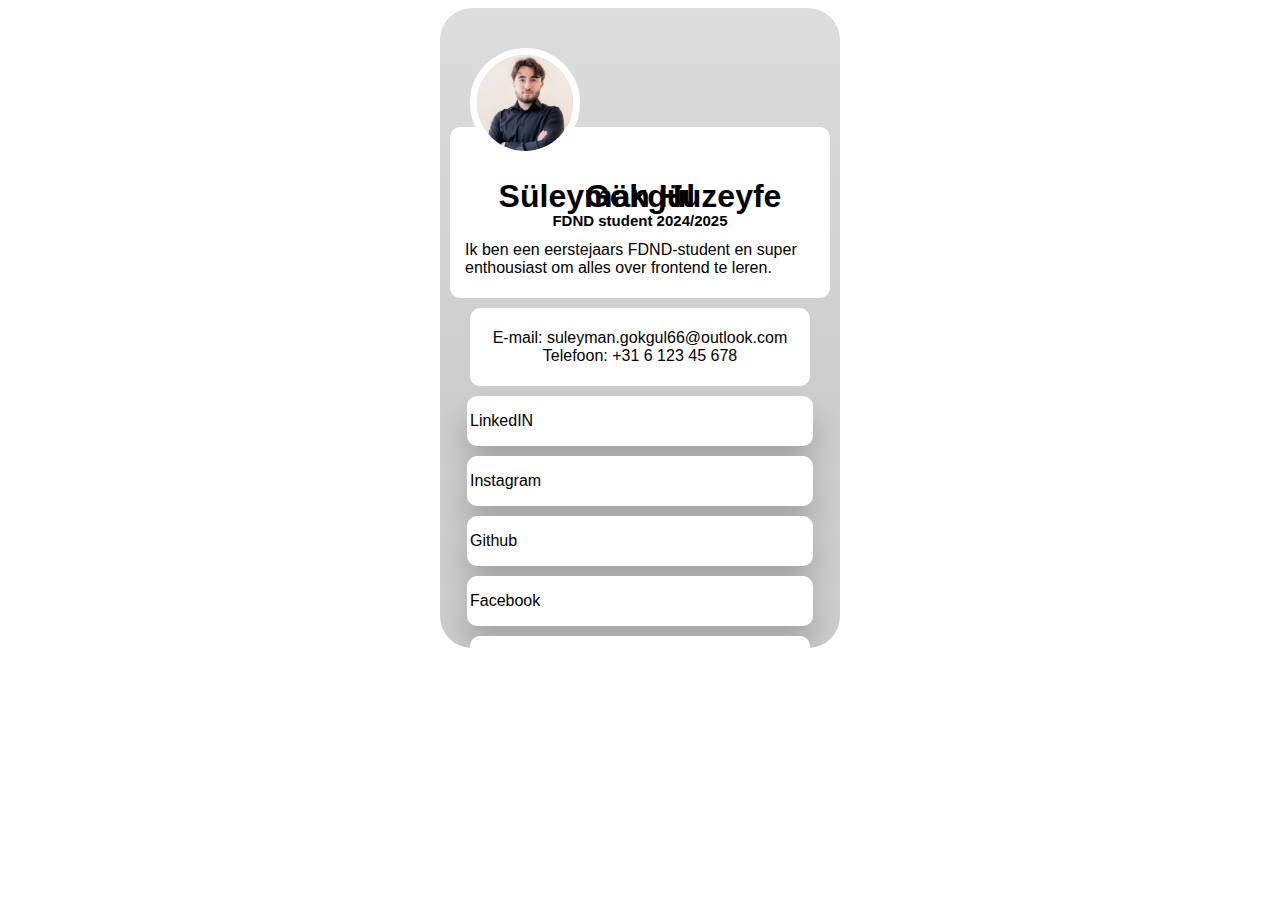
<file: index.html>
<!DOCTYPE html>
<html lang="en">
<head>
  <meta charset="UTF-8">
  <meta name="viewport" content="width=device-width, initial-scale=1.0">
  <link rel="stylesheet" href="styles/style.css">
  <title>Document</title>
</head>
<body>
  <article>
    <header>
      <img src="assets/linkedin-foto.jpg" alt="linkedin-foto">
    </header>
    

    <div>
      <h1>Süleyman Huzeyfe Gökgül</h1>
      <h2>FDND student 2024/2025</h2>
      <p> Ik ben een eerstejaars FDND-student 
        en super enthousiast om alles over 
        frontend te leren.
      </p>

    </div>

    <div class="info">
      <p>
        E-mail: suleyman.gokgul66@outlook.com
        Telefoon: +31 6 123 45 678
      </p>
    </div>
    
      <a href="https://www.linkedin.com/feed/" class="hoverbutton" >
        LinkedIN
      </a>

      <a href="https://www.instagram.com/" class="hoverbutton">
        Instagram
      </a>

      <a href="https://github.com/SuleymanHG/Visitekaart-FDND/" class="hoverbutton">
        Github
      </a>

      <a href="https://www.facebook.com/?locale=nl_NL" class="hoverbutton">
        Facebook
      </a>

      <div class="info">
        <img src="assets/frame.png" alt="qrcode" class="qrcodegit">
      </div>

  </article>



</body>
</html>
</file>
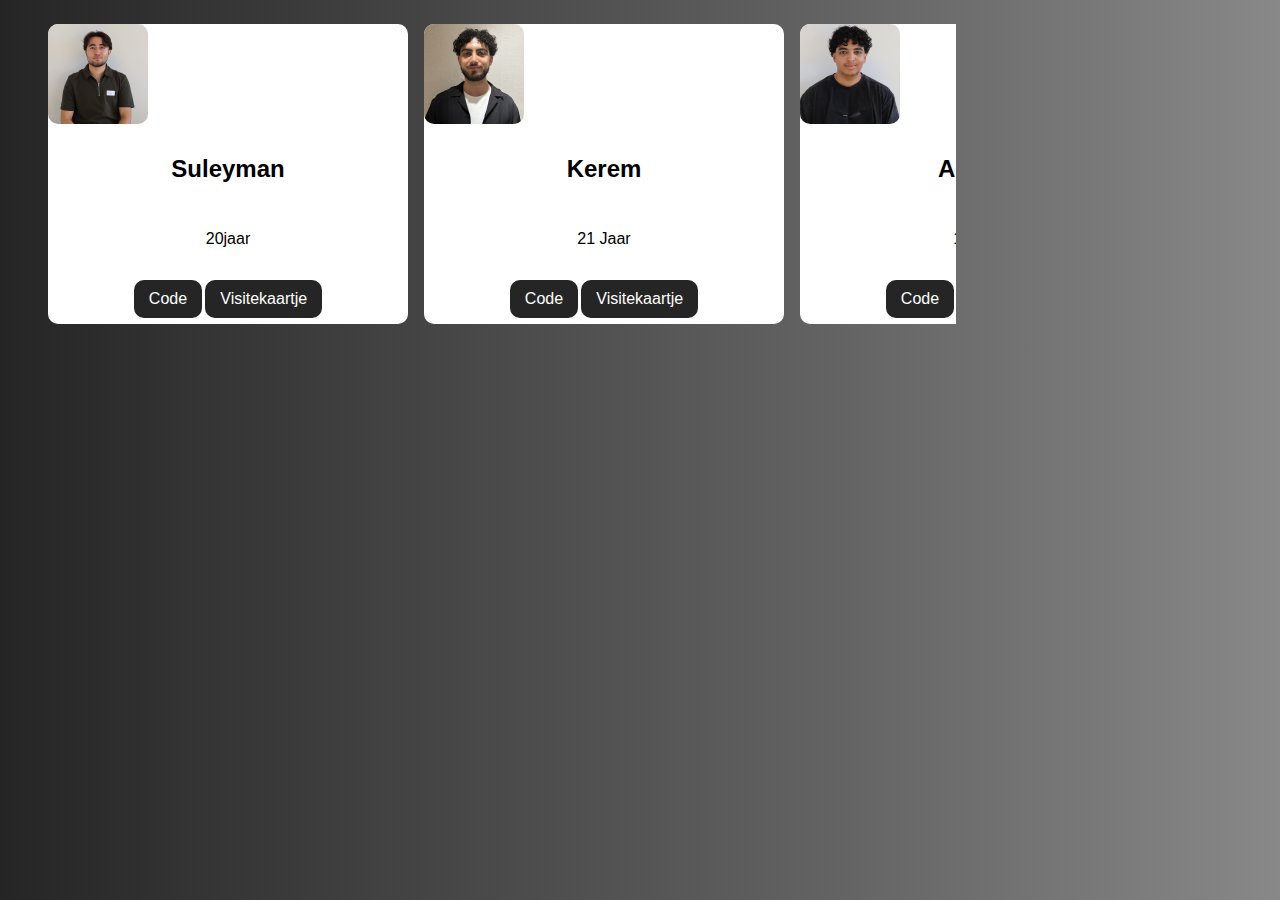
<file: squadpage.html>
<!DOCTYPE html>
<html lang="en">
<head>
    <meta charset="UTF-8">
    <meta name="viewport" content="width=device-width, initial-scale=1.0">
    <link rel="stylesheet" href="styles/squadpage.css">
    <title>Squadpage</title>
</head>
<body>
    <div>
        <!-- <div>
            <h1>Squadpage 1H</h1>
        </div> -->
        <div class="container">
            <ul>
                <li class="card">
                    <img src="assets/Afbeelding van WhatsApp op 2024-09-12 om 10.52.36_cd7869d2.jpg" alt="suleyman_img">
                    <h2>Suleyman</h2>
                    <p>20jaar</p>
                    <div class="links-kaartje">
                        <a href="#" target="_blank">Code</a>
                    <a href="#" target="_blank">Visitekaartje</a>

                    </div>
                    
                  </li>
                  <li class="card">
                   <img src="assets/Afbeelding van WhatsApp op 2024-09-12 om 10.52.41_2f38426b.jpg" alt="kerem_img">
                    <h2>Kerem</h2>
                    <p>21 Jaar</p>
                    <div class="links-kaartje">
                        <a href="#" target="_blank">Code</a>
                    <a href="#" target="_blank">Visitekaartje</a>

                    </div>
                  </li>
                  <li class="card">
                     <img src="assets/Afbeelding van WhatsApp op 2024-09-12 om 10.52.46_f0681e43.jpg" alt="anouar_img">
                      <h2>Anouar</h2>
                      <p>19 Jaar</p>
                      <div class="links-kaartje">
                        <a href="#" target="_blank">Code</a>
                    <a href="#" target="_blank">Visitekaartje</a>

                    </div>
                    </li>
                    <li class="card">
                        <img src="assets/Afbeelding van WhatsApp op 2024-09-12 om 10.52.36_cd7869d2.jpg" alt="suleyman_img">
                        <h2>Suleyman</h2>
                        <p>20jaar</p>
                        <div class="links-kaartje">
                            <a href="#" target="_blank">Code</a>
                        <a href="#" target="_blank">Visitekaartje</a>
    
                        </div>
                      </li>
                      <li class="card">
                        <img src="assets/Afbeelding van WhatsApp op 2024-09-12 om 10.52.36_cd7869d2.jpg" alt="suleyman_img">
                        <h2>Suleyman</h2>
                        <p>20jaar</p>
                        <div class="links-kaartje">
                            <a href="#" target="_blank">Code</a>
                        <a href="#" target="_blank">Visitekaartje</a>
    
                        </div>
                      </li>
                      <li class="card">
                        <img src="assets/Afbeelding van WhatsApp op 2024-09-12 om 10.52.36_cd7869d2.jpg" alt="suleyman_img">
                        <h2>Suleyman</h2>
                        <p>20jaar</p>
                        <div class="links-kaartje">
                            <a href="#" target="_blank">Code</a>
                        <a href="#" target="_blank">Visitekaartje</a>
    
                        </div>
                      </li>
                      <li class="card">
                        <img src="assets/Afbeelding van WhatsApp op 2024-09-12 om 10.52.36_cd7869d2.jpg" alt="suleyman_img">
                        <h2>Suleyman</h2>
                        <p>20jaar</p>
                        <div class="links-kaartje">
                            <a href="#" target="_blank">Code</a>
                        <a href="#" target="_blank">Visitekaartje</a>
    
                        </div>
                      </li>
                
            </ul>


        </div>
        
        
        
        
    </div>
    
</body>
</html>
</file>
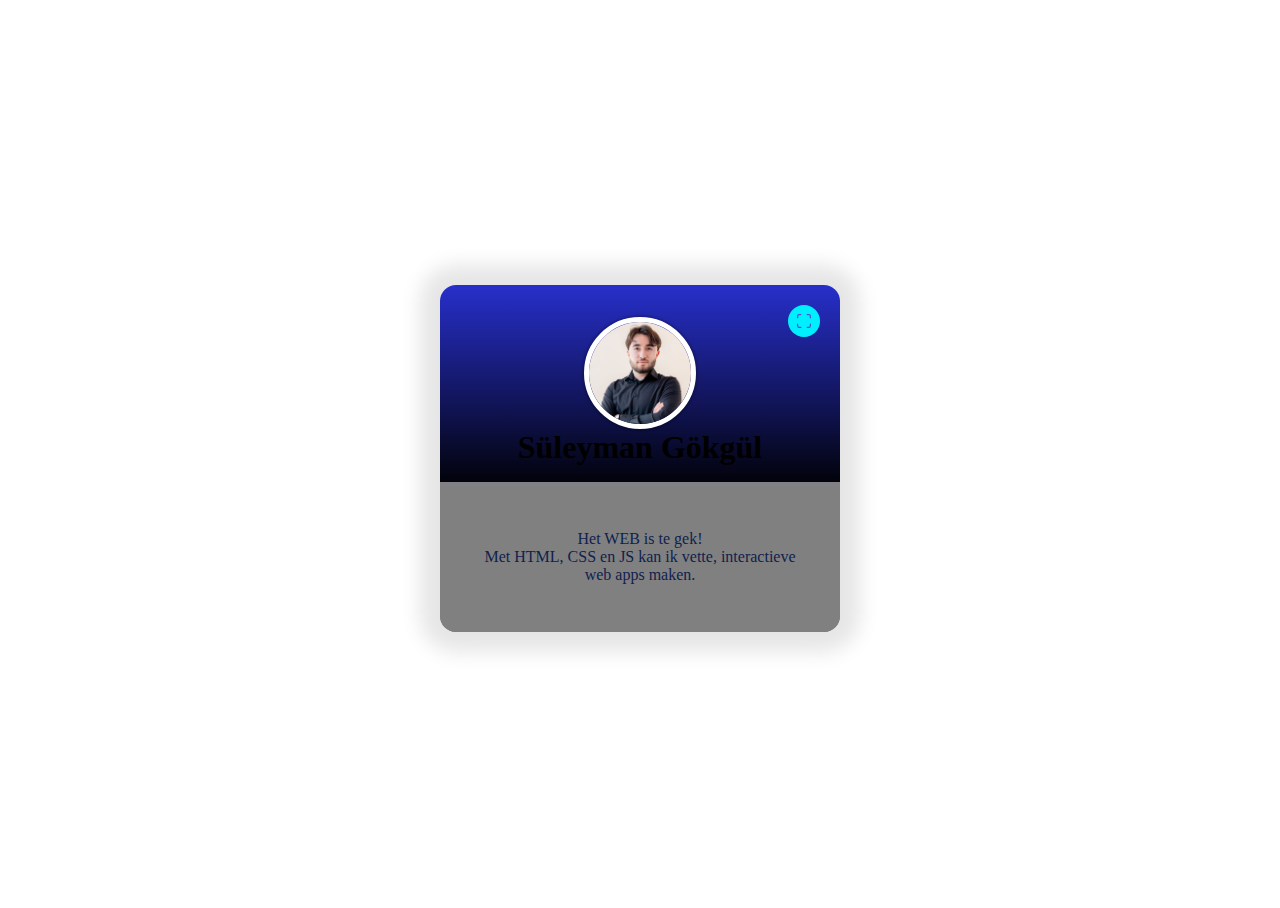
<file: Template.html>
<!DOCTYPE html>
<html lang="nl">
  <head>
    <meta charset="UTF-8">
    <meta name="viewport" content="width=device-width, initial-scale=1.0">
    <title>FDND Visitekaartje</title>
    <link rel="stylesheet" href="styles/template.css">
  </head>
  <body>
    
    <article>
      
      <header>
        
        
        
        <button>
          <svg width="24" height="24" viewBox="0 0 24 24" stroke-width="1.5" stroke="#2c3e50" fill="none" stroke-linecap="round" stroke-linejoin="round">
            <title>Wijzig layout</title>
            <path stroke="none" d="M0 0h24v24H0z" fill="none"></path>
            <path d="M4 8v-2a2 2 0 0 1 2 -2h2"></path>
            <path d="M4 16v2a2 2 0 0 0 2 2h2"></path>
            <path d="M16 4h2a2 2 0 0 1 2 2v2"></path>
            <path d="M16 20h2a2 2 0 0 0 2 -2v-2"></path>
          </svg>
          <svg width="24" height="24" viewBox="0 0 24 24" stroke-width="1.5" stroke="red" fill="none" stroke-linecap="round" stroke-linejoin="round">
            <path stroke="none" d="M0 0h24v24H0z" fill="none"></path>
            <path d="M15 19v-2a2 2 0 0 1 2 -2h2"></path>
            <path d="M15 5v2a2 2 0 0 0 2 2h2"></path>
            <path d="M5 15h2a2 2 0 0 1 2 2v2"></path>
            <path d="M5 9h2a2 2 0 0 0 2 -2v-2"></path>
          </svg>
        </button>
        
      </header>
  
      <img src="assets/linkedin-foto.jpg" alt="" width="800" height="800">

      <h1>Süleyman Gökgül</h1>

      
  
      <p>Het WEB is te gek! <br> Met HTML, CSS en JS kan ik vette, interactieve web apps maken.</p>
      
    </article>

    <script src="scripts/script.js"></script>
    
  </body>
</html>
</file>
<file: styles/style.css>
body{
  font-family: 'Segoe UI', Tahoma, Geneva, Verdana, sans-serif;
  display: flex;
  justify-content: center;
  align-items: center;

}

article{
  overflow:auto;
  overflow-x: hidden;
  scrollbar-width: thin;
  background: rgb(0,239,255);
  background: linear-gradient(0deg, rgb(205, 205, 205) 40%, #dddddd 100%);
  max-width: 25em;
  min-width: 20em;
  min-height: 35em;
  max-height: 40em;
  border-radius:2em;
  border: 5px;
  
  
}
h1{
  text-align: center;
  line-height: 0;
  top:10px;
  margin-top:2em;
}

h2{
  text-align: center;
  font-size: 15px;
  line-height: 0.5;
}

/* code van de profielfoto */
img{
  position: relative;
  width: 6em;
  height: 6em;
  top:2.5em;
  border-radius:10em;
  border: 7px;
  border-color: rgb(255, 255, 255);
  border-style:solid;
  margin-left:30px;
  
}
/* code voor de QR code  */
.qrcodegit{
  margin-left:0;
  border-radius: 0;
  top: 0;
  width: 10em;
  height: 10em;
}
/* Code voor de logos van de socials */
.logos{
  margin-left:0;
  border-radius: 0;
  top: 0;
  padding-top: 0;
  padding-bottom:0;
  width: 30px;
  height: 30px;
}

div{
  background-color: white;
  border-radius:10px;
  padding-top: 5px;
  padding-bottom: 5px;
  padding-left:15px;
  padding-right:15px;
  margin-top:5px;
  margin-left: 10px;
  margin-right: 10px;
}

/* Code voor de blokken met info */
.info{
  display: block;
  margin:auto;
  margin-top:10px;
  padding-left:0;
  padding-right:0;
  max-width:340px;
  text-align: center;
}

/* Code voor de links naar de socials */
a {
  display:block;
  padding-top: 13px;
  padding-bottom: 13px;
  margin: auto;
  margin-top:10px;
  width:340px;
  cursor: pointer;
  border: solid rgb(255, 255, 255);
  color: rgb(0, 0, 0);
  transition: 671ms;
  box-shadow: rgba(0, 0, 0, 0.2) 0px 20px 30px;
  border-radius: 10px;
  background: rgb(255, 255, 255);
  --hover-width: 390px;
  --hover-bgc: #f4f4f4;
  --hover-color: #000000;
  text-decoration: none;
  
  }
  
  /* Code voor de hover functie van de knoppen */
  .hoverbutton:hover{
  color: rgb(0, 0, 0);
  width: 390px;
  background: rgb(244, 244, 244) none repeat scroll 0% 0% / auto padding-box border-box;
  }
</file>
<file: styles/squadpage.css>
body{
    font-family: 'Segoe UI', Tahoma, Geneva, Verdana, sans-serif;
    background-color: black;
    background: linear-gradient(90deg, #252525 0%, #636262 64%, #888888 100%);
    background: -moz-linear-gradient(90deg, #252525 0%, #636262 64%, #888888 100%);
    
}

ul{
    display: grid;;
    gap: 1em;
    grid: auto-flow / 1fr 1fr 1fr;
}

li{
    list-style: none;
    width: 360px;
    height: 300px;
    background-color: rgb(255, 255, 255);
    border-radius: 10px;
    text-align: center;
}

img{
    display: grid;
    
    width:100px;
    border-radius: 10px;
    
}

.container{
    display: grid;
    align-items: center;
    width: 75%;
} 

ul{
  display: grid;
  grid-auto-flow: column;
  align-items:end;
  grid-auto-columns: calc((100% / 4 ) - 12px);
  overflow: hidden;
  overflow-x: scroll;
  gap: 16px;
  scroll-behavior: smooth;
}
 li{
    display: grid;

 }

 a{
    padding: 10px 15px 10px 15px;
    text-decoration: none;
    color:white;
    background-color: #252525;
    border-radius:10px;
 }
 .links-kaartje{
    display: inline-flex;
    align-items:center;
    justify-content: center;
    gap: .2em;
    flex-wrap: wrap;
    
 }
</file>
<file: styles/template.css>
* {
    box-sizing: border-box;
  }
  
  html {
    height: 100vh;
  }
  
  body {
    display: flex;
    justify-content: center;
    align-items: center;
    height: 100vh;
    font-family: open sans;
    color: #10214e;
  }
  
  article {
    position: relative;
    display: flex;
    flex-direction: column;
    align-items: center;
    justify-content: flex-end;
    width: 50vw;
    max-width: 25em;
    min-width: 20em;
    border-radius: 1rem;
    background: rgb(0,239,255);
    background: linear-gradient(0deg, rgb(0, 0, 0) 40%, #272fcb 100%);
    box-shadow: 0 0 20px 20px rgba(0,0,0,.1);
    transition: .25s;
  }
  
  header {
    display: flex;
    flex-direction: column;
    justify-content: center;
    align-items: center;
    justify-content: flex-end;
  }
  
  h1 {
    margin: 2rem 0 1rem;
    color: rgb(0, 0, 0);
    z-index: 1;
  
  }
  
  button {
    position: absolute;
    right: 1rem;
    top: 1rem;
    width: 2.5rem;
    height: 2.5rem;
    padding: .25rem;
    border: none;
    border-radius: 50%;
    background: rgba(0,239,255,1);
    transform: scale(.8);
    transition: .25s;
  }
  button:focus {
    outline: none;
    background: #202592;
  }
  button:focus svg {
    stroke: rgba(0,239,255,1);
  }
  
  svg {
    position: absolute;
    top: calc(1.25rem - 12px);
    left: calc(1.25rem - 12px);
    stroke: #4e54c8;
    transition-delay: .25s;
  }
  button svg:nth-of-type(2) {
    opacity: 0;
    transition-delay: 0ms;
  }
  
  img {
    position: relative;
    top: 2rem;
    width: 7em;
    height: 7em;
    border: 5px solid #fff;
    border-radius: 10em;
    box-shadow: 0 0 2px 2px rgba(0,0,0,.2);
    transition: .25s .15s;
  }
  
  dl {
    display: grid;
    grid-template-columns: 1fr 1fr 1fr;
    grid-template-areas:
      "html-dd css-dd js-dd"
      "html-dt css-dt js-dt"
      ;
    justify-items: center;
    align-items: start;
    width: 100%;
    margin-top: -3rem;
    margin-bottom: 0;
    padding: 5rem 0 3rem;
    text-align: center;
    background: rgb(255,255,255);
  }
  
  dt {
    margin-top: .25rem;
    padding-top: .25rem;
    border-top: 1px solid rgba(0,0,0,0.3);
    font-weight: bold;
  }
  dt:nth-of-type(1) {
    grid-area: html-dt;
  }
  dt:nth-of-type(2) {
    grid-area: css-dt;
    transform: translateY(1rem);
  }
  dt:nth-of-type(3) {
    grid-area: js-dt;
  }
  
  dd {
    margin: 0;
    padding-left: .3rem;
    transition: .25s .3s;
  }
  dd:nth-of-type(2){  
    transform: translateY(1rem);
  }
  
  p { 
    margin: 0;
  }
  
  article > p {
    width: 100%;
    margin-top: 0;
    padding: 3rem 2rem;
    border-radius: 0 0 1rem 1rem;
    text-align: center;
    background: rgba(255,255,255, 0.5);
  }
  
  /* expand content */
  body.expand {
    font-size: 1.15em;
  }
  
  body.expand article {
    width: 60vw;
    max-width: 60vw;
  }
  
  body.expand button svg:first-of-type {
    opacity: 0;
    transition-delay: 0ms;
  }
  
  body.expand button svg:nth-of-type(2) {
    opacity: 1;
    transition-delay: .25s;
  }
  
  body.expand dd {
    font-size: 1.75em;
  }
  
  body.expand img {
    width: 10em;
    height: auto;
  }
</file>
